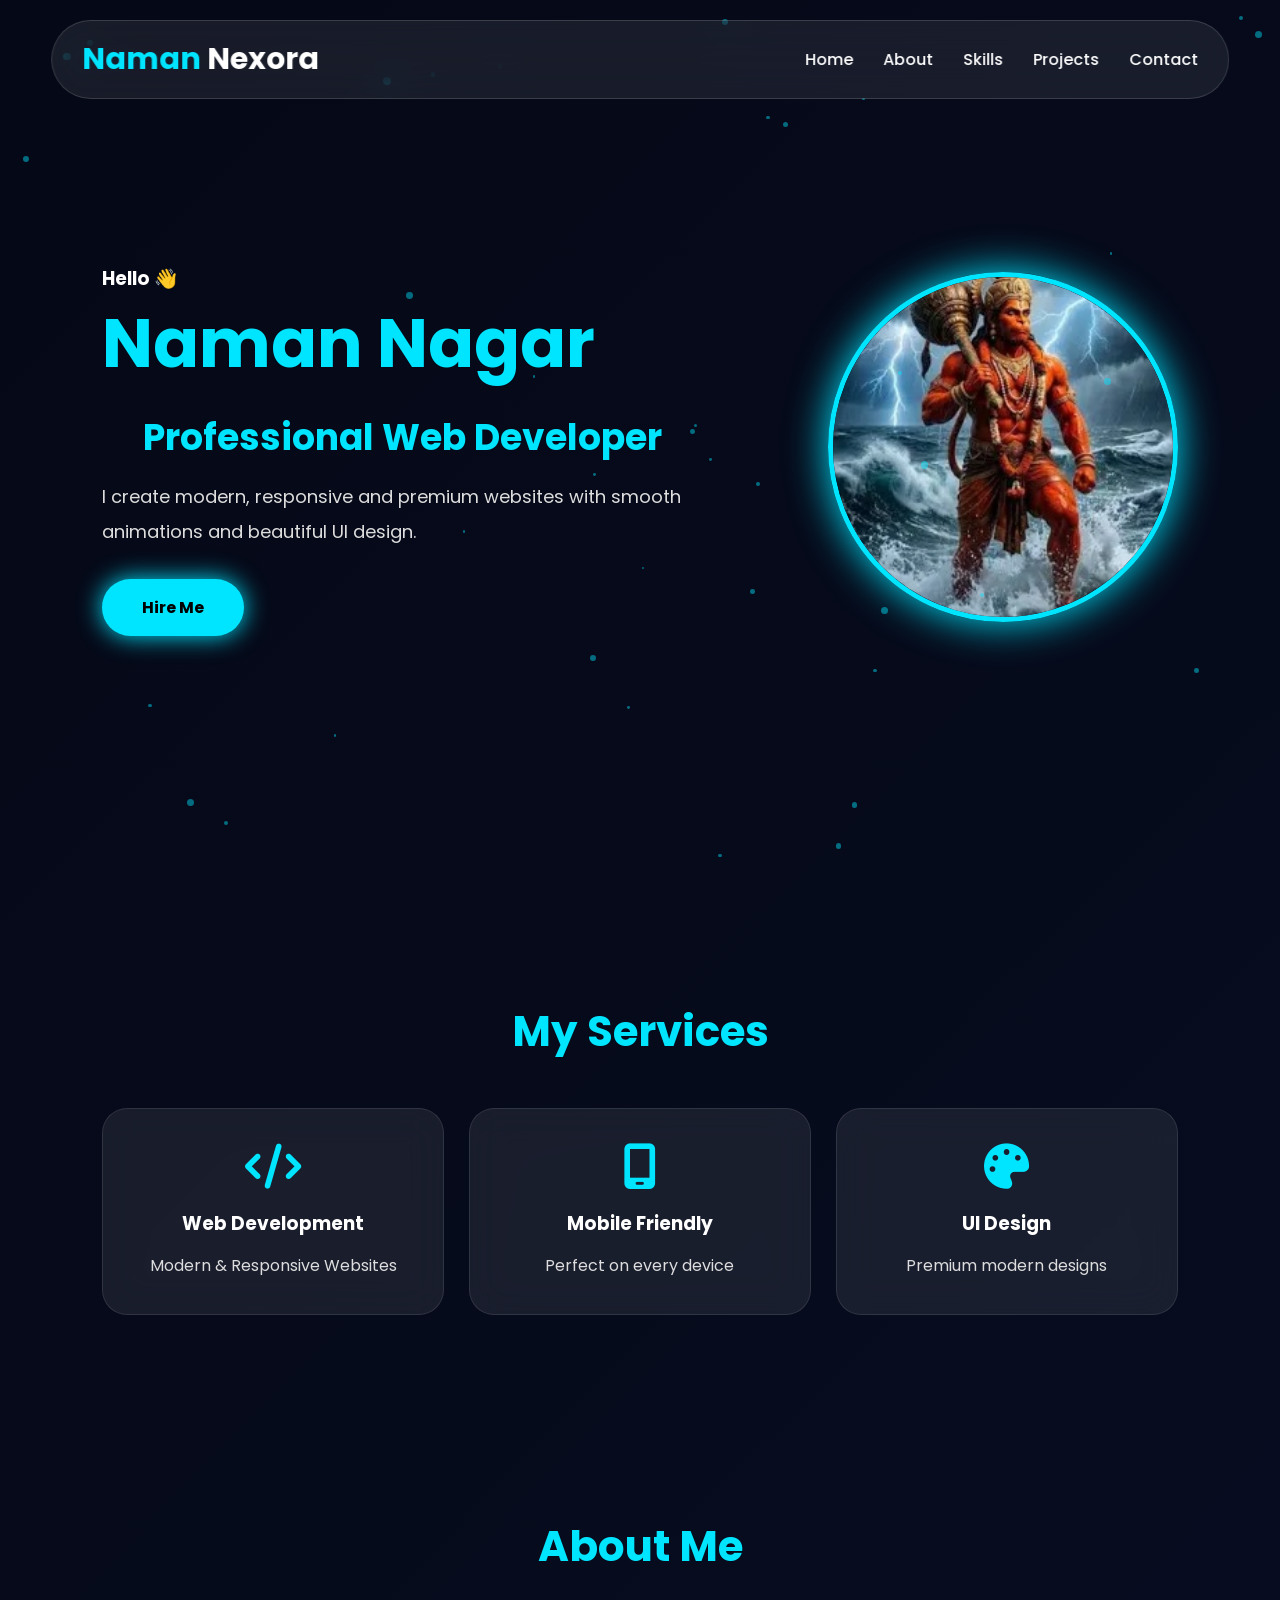
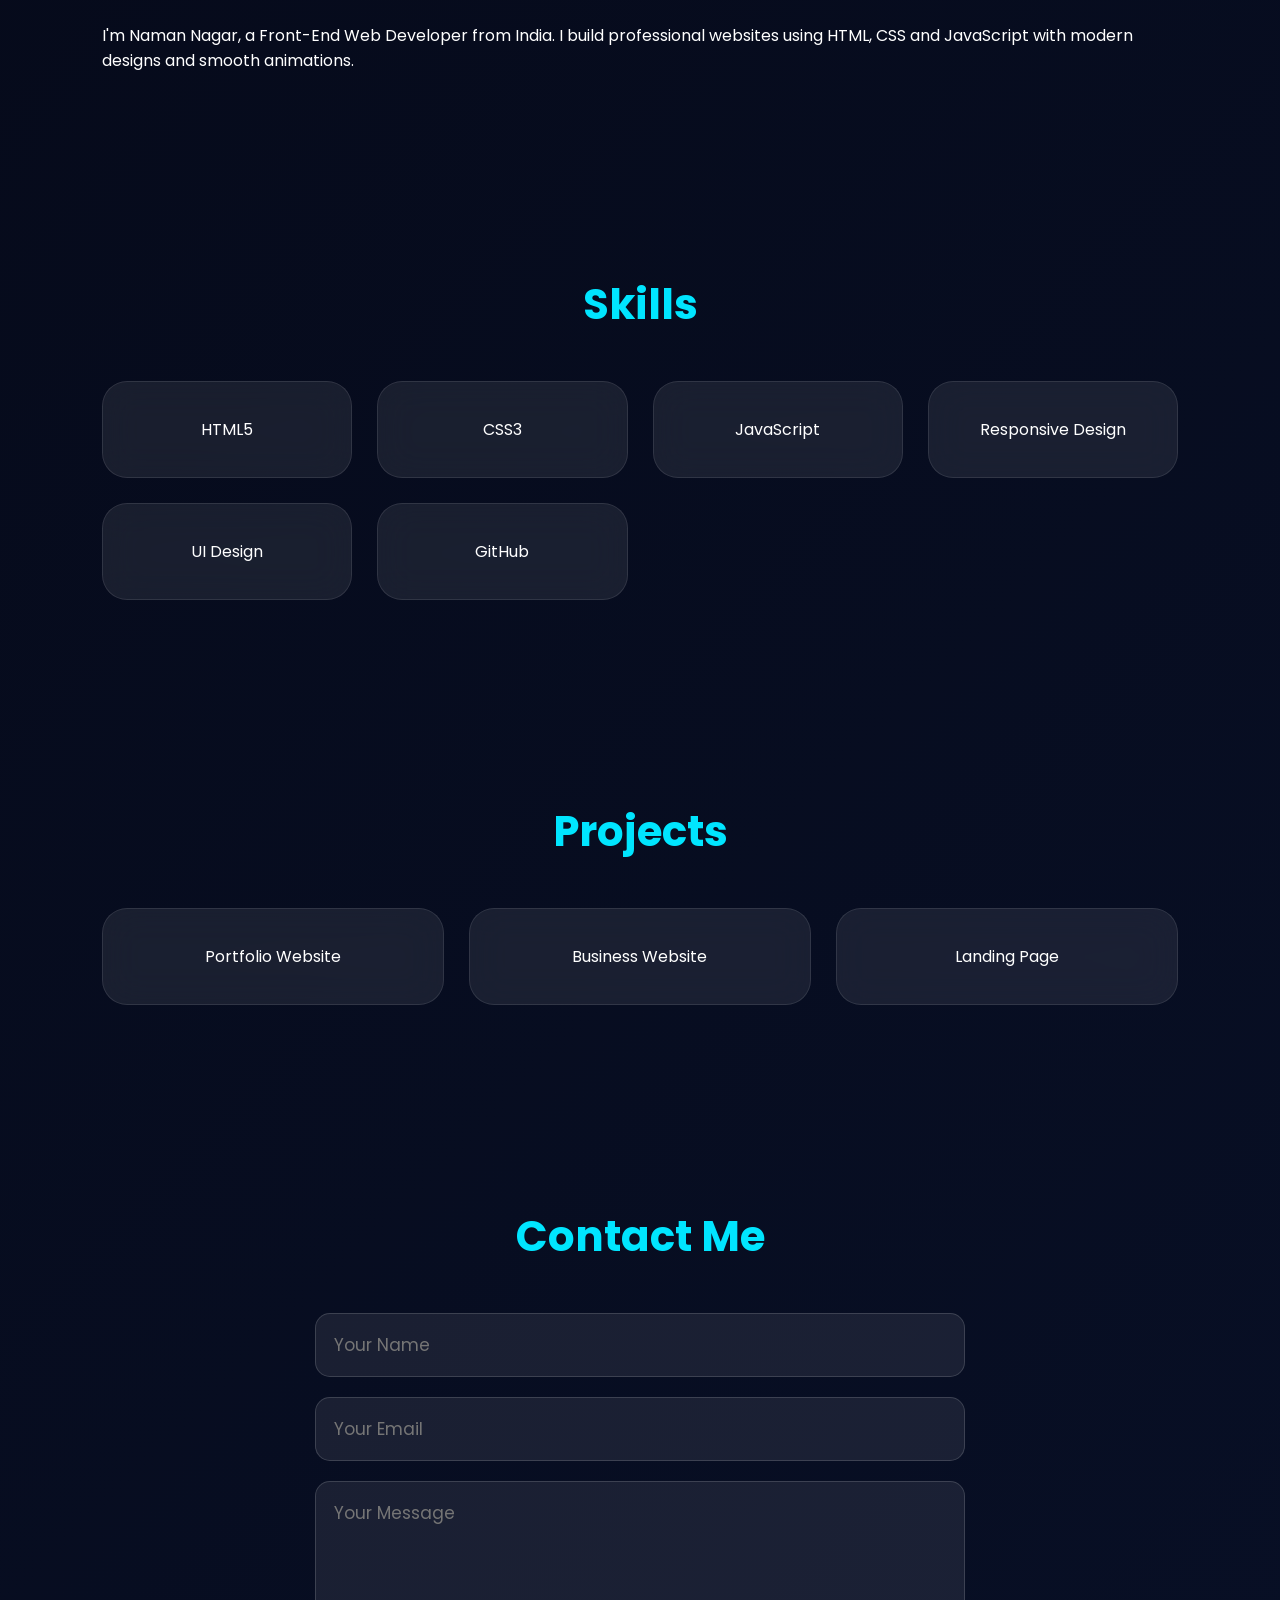
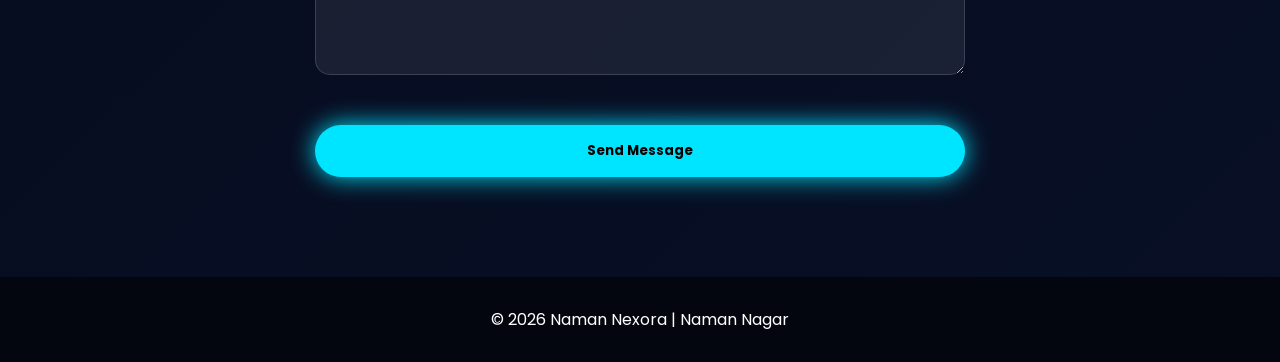
<file: Index.html>
<!DOCTYPE html>
<html lang="en">

<head>

<meta charset="UTF-8">

<meta name="viewport" content="width=device-width, initial-scale=1.0">

<title>Naman-Nexora | Web Developer</title>

<meta name="description" content="Naman Nexora - Professional Web Developer creating modern, responsive and premium websites.">

<link rel="stylesheet" href="style.css">

<link rel="preconnect" href="https://fonts.googleapis.com">

<link href="https://fonts.googleapis.com/css2?family=Poppins:wght@300;400;500;600;700&display=swap" rel="stylesheet">

<link rel="stylesheet"
href="https://cdnjs.cloudflare.com/ajax/libs/font-awesome/6.7.2/css/all.min.css">

</head>


<body>


<div id="loader">
<div class="loader-circle"></div>
</div>


<div id="particles"></div>



<header>


<div class="logo">
Naman <span>Nexora</span>
</div>



<div class="menu-btn">
<i class="fa-solid fa-bars"></i>
</div>



<nav>

<a href="#home">Home</a>

<a href="#about">About</a>

<a href="#skills">Skills</a>

<a href="#projects">Projects</a>

<a href="#contact">Contact</a>

</nav>


</header>





<section id="home" class="hero">


<div class="hero-text">


<h3>Hello 👋</h3>


<h1>Naman Nagar</h1>


<h2>
<span class="typing"></span>
</h2>


<p>
I create modern, responsive and premium websites with smooth animations and beautiful UI design.
</p>


<a href="#contact" class="btn">
Hire Me
</a>


</div>




<div class="hero-image">


<img src="myphoto.jpg" alt="Naman Nagar Web Developer">


</div>


</section>






<section id="services">


<h2>My Services</h2>


<div class="cards">


<div class="card">

<i class="fa-solid fa-code"></i>

<h3>Web Development</h3>

<p>Modern & Responsive Websites</p>

</div>



<div class="card">

<i class="fa-solid fa-mobile-screen"></i>

<h3>Mobile Friendly</h3>

<p>Perfect on every device</p>

</div>



<div class="card">

<i class="fa-solid fa-palette"></i>

<h3>UI Design</h3>

<p>Premium modern designs</p>

</div>


</div>


</section>






<section id="about">


<h2>About Me</h2>


<p>

I'm Naman Nagar, a Front-End Web Developer from India.
I build professional websites using HTML, CSS and JavaScript with modern designs and smooth animations.

</p>


</section>






<section id="skills">


<h2>Skills</h2>


<div class="cards">


<div class="card">HTML5</div>

<div class="card">CSS3</div>

<div class="card">JavaScript</div>

<div class="card">Responsive Design</div>

<div class="card">UI Design</div>

<div class="card">GitHub</div>


</div>


</section>






<section id="projects">


<h2>Projects</h2>


<div class="cards">


<div class="card">
Portfolio Website
</div>


<div class="card">
Business Website
</div>


<div class="card">
Landing Page
</div>


</div>


</section>






<section id="contact">


<h2>Contact Me</h2>


<form class="contact-form">


<input type="text" placeholder="Your Name" required>


<input type="email" placeholder="Your Email" required>


<textarea rows="6" placeholder="Your Message"></textarea>


<button type="submit" class="btn">
Send Message
</button>


</form>


</section>






<div id="topBtn">

<i class="fa-solid fa-arrow-up"></i>

</div>






<footer>

© 2026 Naman Nexora | Naman Nagar

</footer>




<script src="script.js"></script>


</body>

</html>
</file>
<file: style.css>
/* ===========================
   Naman Nagar Premium UI
=========================== */

*{
margin:0;
padding:0;
box-sizing:border-box;
font-family:'Poppins',sans-serif;
scroll-behavior:smooth;
}

body{
background:linear-gradient(135deg,#050816,#0b1736,#091b45);
background-size:400% 400%;
animation:bgMove 12s ease infinite;
color:#fff;
overflow-x:hidden;
}

@keyframes bgMove{
0%{background-position:0% 50%;}
50%{background-position:100% 50%;}
100%{background-position:0% 50%;}
}

/* Loader */

#loader{
position:fixed;
inset:0;
background:#050816;
display:flex;
justify-content:center;
align-items:center;
z-index:99999;
transition:.6s;
}

.loader-circle{
width:70px;
height:70px;
border:6px solid rgba(255,255,255,.15);
border-top:6px solid #00e5ff;
border-radius:50%;
animation:spin 1s linear infinite;
}

@keyframes spin{
100%{transform:rotate(360deg);}
}

/* Header */

header{
position:fixed;
top:20px;
left:50%;
transform:translateX(-50%);
width:92%;
padding:16px 30px;
display:flex;
justify-content:space-between;
align-items:center;

background:rgba(255,255,255,.08);

backdrop-filter:blur(20px);

border:1px solid rgba(255,255,255,.15);

border-radius:50px;

z-index:999;
}

.logo{
font-size:30px;
font-weight:700;
color:#00e5ff;
}

.logo span{
color:white;
}

nav{
display:flex;
gap:30px;
}

nav a{
color:white;
text-decoration:none;
transition:.35s;
font-weight:500;
}

nav a:hover{
color:#00e5ff;
}

.menu-btn{
display:none;
font-size:28px;
cursor:pointer;
}

/* Hero */

.hero{
min-height:100vh;
display:flex;
justify-content:space-between;
align-items:center;
padding:120px 8%;
gap:50px;
}

.hero-text{
max-width:600px;
}

.hero-text h1{
font-size:68px;
color:#00e5ff;
}

.hero-text h2{
font-size:36px;
margin:15px 0;
}

.hero-text p{
line-height:1.9;
font-size:18px;
color:#ddd;
}

.btn{
display:inline-block;
margin-top:30px;
padding:16px 40px;
border-radius:50px;
background:#00e5ff;
color:#000;
text-decoration:none;
font-weight:700;
box-shadow:0 0 25px #00e5ff;
transition:.35s;
}

.btn:hover{
transform:translateY(-5px) scale(1.05);
}

.hero-image img{
width:350px;
height:350px;
object-fit:cover;
border-radius:50%;
border:5px solid #00e5ff;
box-shadow:0 0 40px #00e5ff;
animation:float 3s ease-in-out infinite;
}

@keyframes float{
0%,100%{transform:translateY(0);}
50%{transform:translateY(-15px);}
}

/* Sections */

section{
padding:100px 8%;
}

section h2{
font-size:42px;
text-align:center;
margin-bottom:45px;
color:#00e5ff;
}

.cards{
display:grid;
grid-template-columns:repeat(auto-fit,minmax(220px,1fr));
gap:25px;
}

.card{
padding:35px;
text-align:center;

background:rgba(255,255,255,.08);

border:1px solid rgba(255,255,255,.1);

backdrop-filter:blur(18px);

border-radius:25px;

transition:.4s;
}

.card:hover{

transform:translateY(-12px);

box-shadow:0 0 35px #00e5ff;

}

/* Footer */

footer{

padding:30px;

text-align:center;

background:#03060f;

}

/* Mobile */

@media(max-width:768px){

.menu-btn{
display:block;
}

nav{

position:absolute;

top:80px;

right:-100%;

width:220px;

background:rgba(10,20,50,.95);

display:flex;

flex-direction:column;

padding:25px;

border-radius:20px;

transition:.4s;

}

nav.active{
right:10px;
}

.hero{

flex-direction:column;

text-align:center;

}

.hero-text h1{

font-size:48px;

}

.hero-text h2{

font-size:28px;

}

.hero-image img{

width:260px;

height:260px;

}

}/* ===== Services ===== */

#services .card i{
font-size:45px;
color:#00e5ff;
margin-bottom:20px;
display:block;
}

#services .card h3{
margin-bottom:15px;
}

#services .card p{
color:#ddd;
line-height:1.6;
}

#projects .card{
cursor:pointer;
overflow:hidden;
}

#projects .card:hover{
transform:translateY(-15px) scale(1.05);
box-shadow:0 0 35px #00e5ff;
}/* Contact Form */

.contact-form{
max-width:650px;
margin:auto;
display:flex;
flex-direction:column;
gap:20px;
}

.contact-form input,
.contact-form textarea{

padding:18px;

background:rgba(255,255,255,.08);

border:1px solid rgba(255,255,255,.15);

color:#fff;

border-radius:15px;

outline:none;

font-size:17px;

}

.contact-form button{
border:none;
cursor:pointer;
}

/* Back To Top */

#topBtn{

position:fixed;

right:20px;

bottom:20px;

width:55px;

height:55px;

display:flex;

justify-content:center;

align-items:center;

border-radius:50%;

background:#00e5ff;

color:#000;

font-size:22px;

cursor:pointer;

display:none;

box-shadow:0 0 20px #00e5ff;

z-index:999;

}.logo img{
    width:55px;
    height:55px;
    object-fit:contain;
    border-radius:12px;
    transition:0.3s;
}

.logo img:hover{
    transform:scale(1.1);
}
</file>
